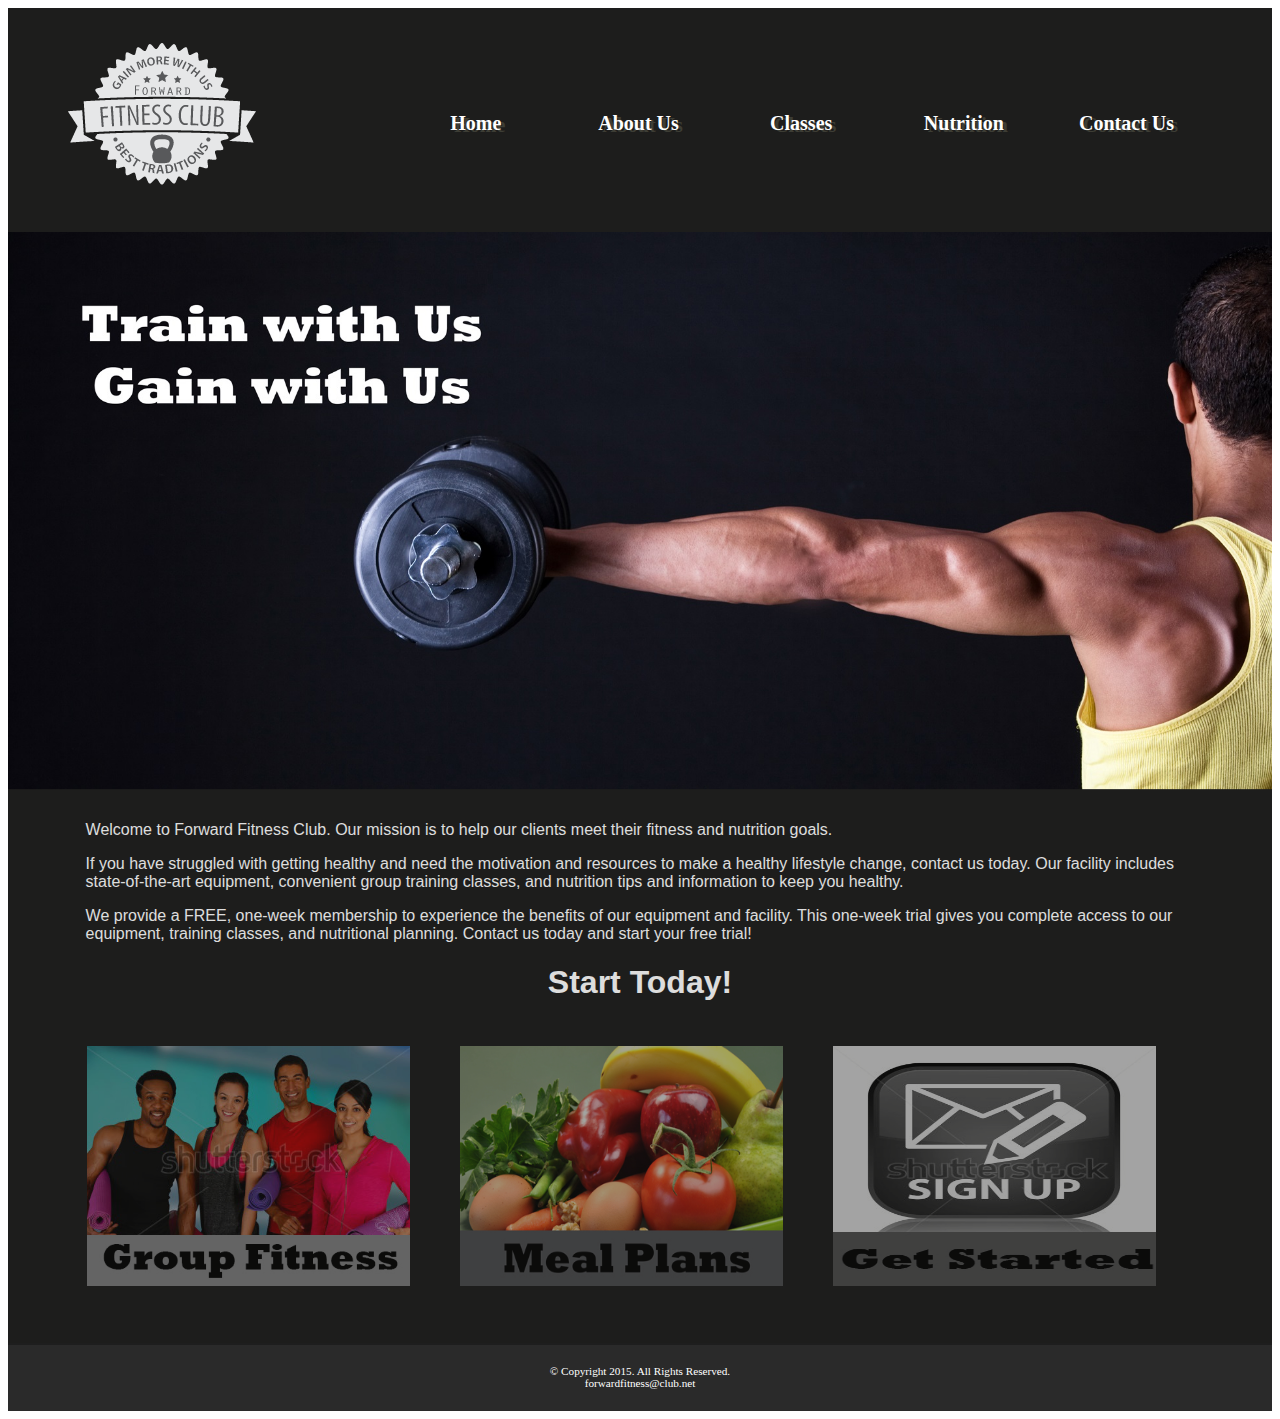
<file: index.html>
<!DOCTYPE html>
<!-- This template was created by Charlotte Pickett ISM 5994 -->
<html lang="en">
<head>
	<link rel="stylesheet" href="CSS/styles.css">
	<title>Forward Fitness Club</title>
	<meta charset="utf-8">
	<meta name="viewport" content="width=device-width, initial-scale=1">
</head>
<body>

	<div id="container">
	
	<!-- Use the header area for the website name or Logo -->
	<header>
		<a href="index.html"><img src="Images/ffc_logo.png" alt="Forward Fitness Club Logo"></a>
	</header>
	
	<!-- Use the nav area to add hyperlinks to other pages within the website -->
<nav>
		<ul>
			<li><a href="index.html">Home</a></li> 
			<li><a href="about.html">About Us</a></li> 
			<li><a href="classes.html">Classes</a></li>
			<li><a href="nutrition.html">Nutrition</a></li>
			<li><a href="contact.html">Contact Us</a></li>
		</ul>
</nav>
	
<div id="banner" class="desktop">
	<img src="Images/homeBanner.jpg" alt="home banner image">
</div>
	
	
	<!-- Use the main area to add the main content of the webpage -->

	<main>
		<p>Welcome to Forward Fitness Club. Our mission is to help our clients meet their fitness and nutrition goals.</p>
	
		<div class="mobile">
			<h3>FREE One-Week Trial Membership!</h3>
			<p><a href="tel:8145559608">Call Us Today to Get Started</a></p>
			
			<h4>Fitness Club Hours:</h4>
			<p>Monday - Thursday: 6:00am - 6:00pm<br>
			Friday: 6:00am - 4:00pm<br>
			Saturday: 8:00am - 6:00pm<br>
			Sunday: Closed</p>
		</div>
		<div class="desktop">
				<p>If you have struggled with getting healthy and need the motivation and resources to make a healthy lifestyle change, contact us today. Our facility includes state-of-the-art equipment, convenient group training classes, and nutrition tips and information to keep you healthy. </p>
				
				<p>We provide a FREE, one-week membership to experience the benefits of our equipment and facility. This one-week trial gives you complete access to our equipment, training classes, and nutritional planning. Contact us today and start your free trial!</p>
				
				<h1>Start Today!</h1>
				
				<figure>
					<a href="classes.html"><img src="Images/group.jpg" alt="group fitness"></a>
					<a href="nutrition.html"><img src="Images/nutrition.jpg" alt="good nutrition"></a>
					<a href="contact.html"><img src="Images/signup.jpg" alt="sign up icon"></a>
				</figure>
		
		</div>
				
	</main>

<!-- Use the footer area to add webpage footer content -->
	<footer>
		&copy; Copyright 2015. All Rights Reserved. <br>
		<a href="mailto:forwardfitness@club.net">forwardfitness@club.net</a>
	</footer>
	
	</div>


</body>
</html>
</file>
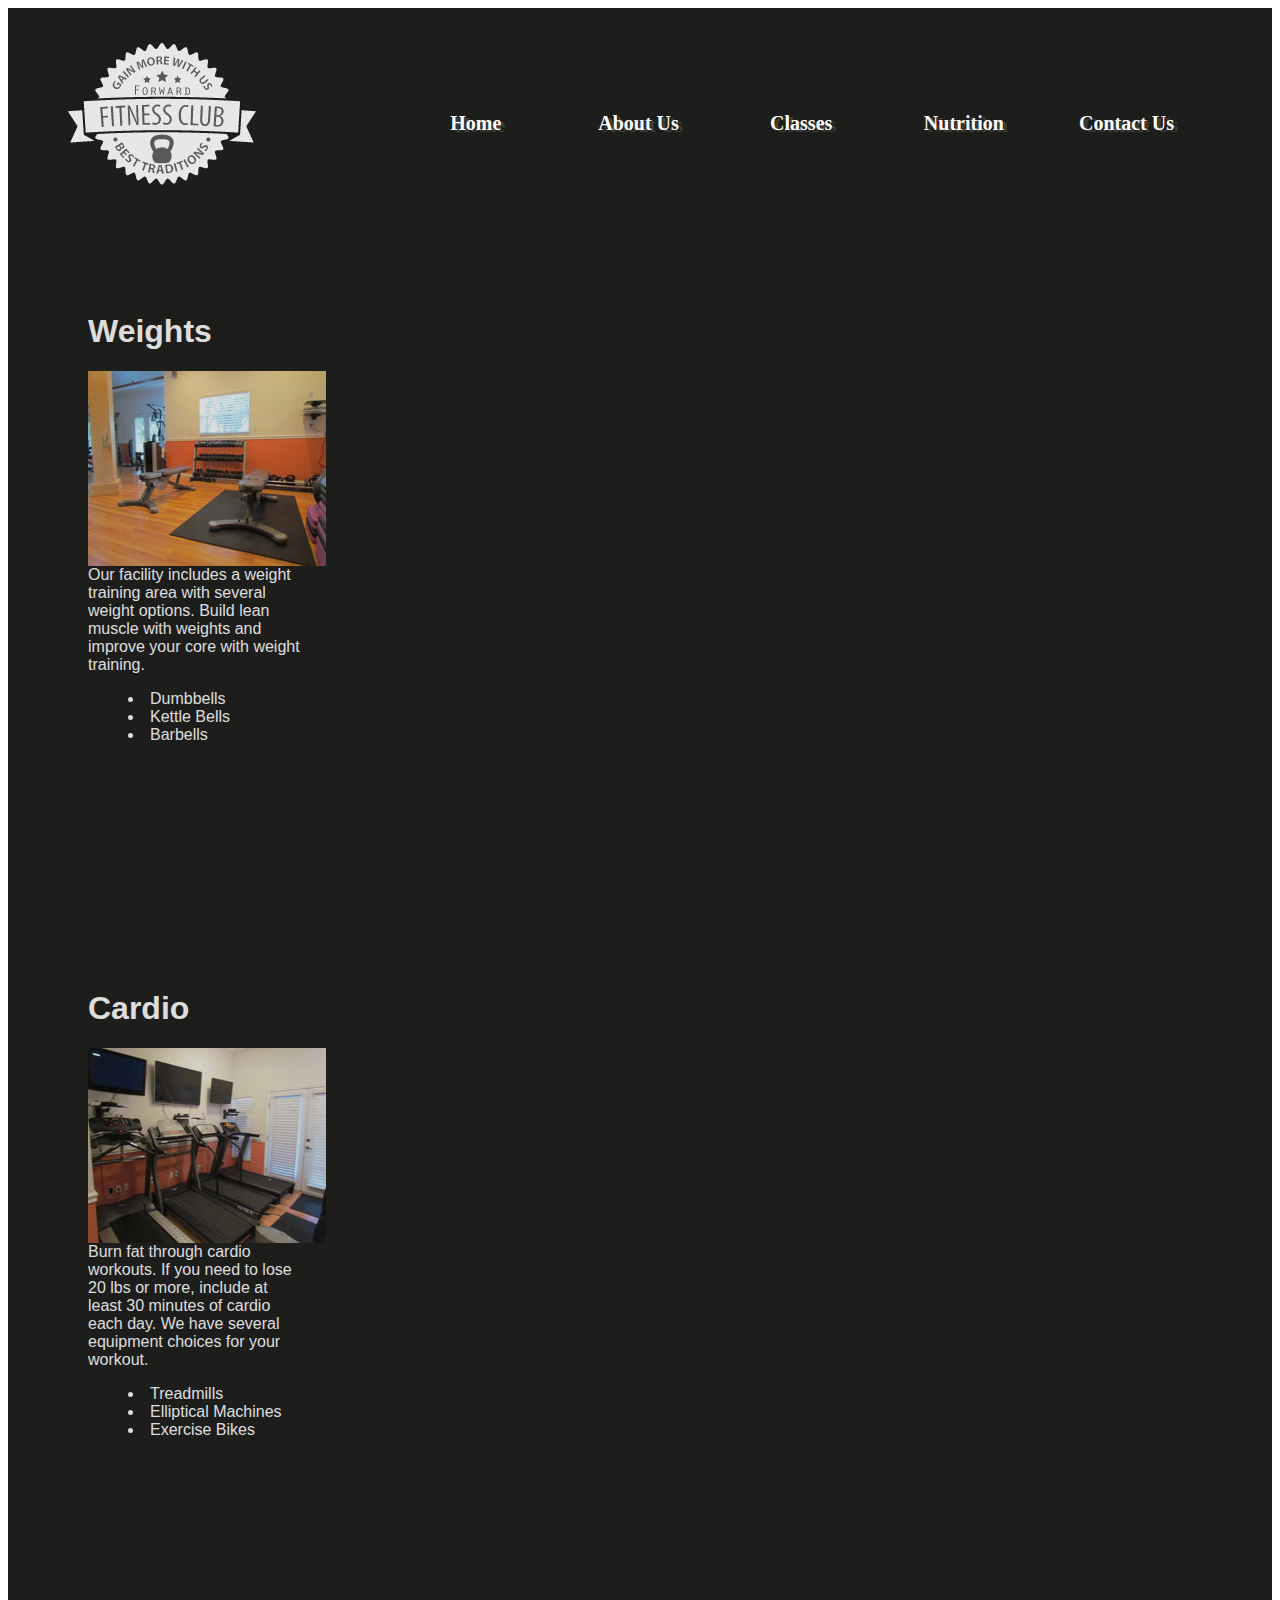
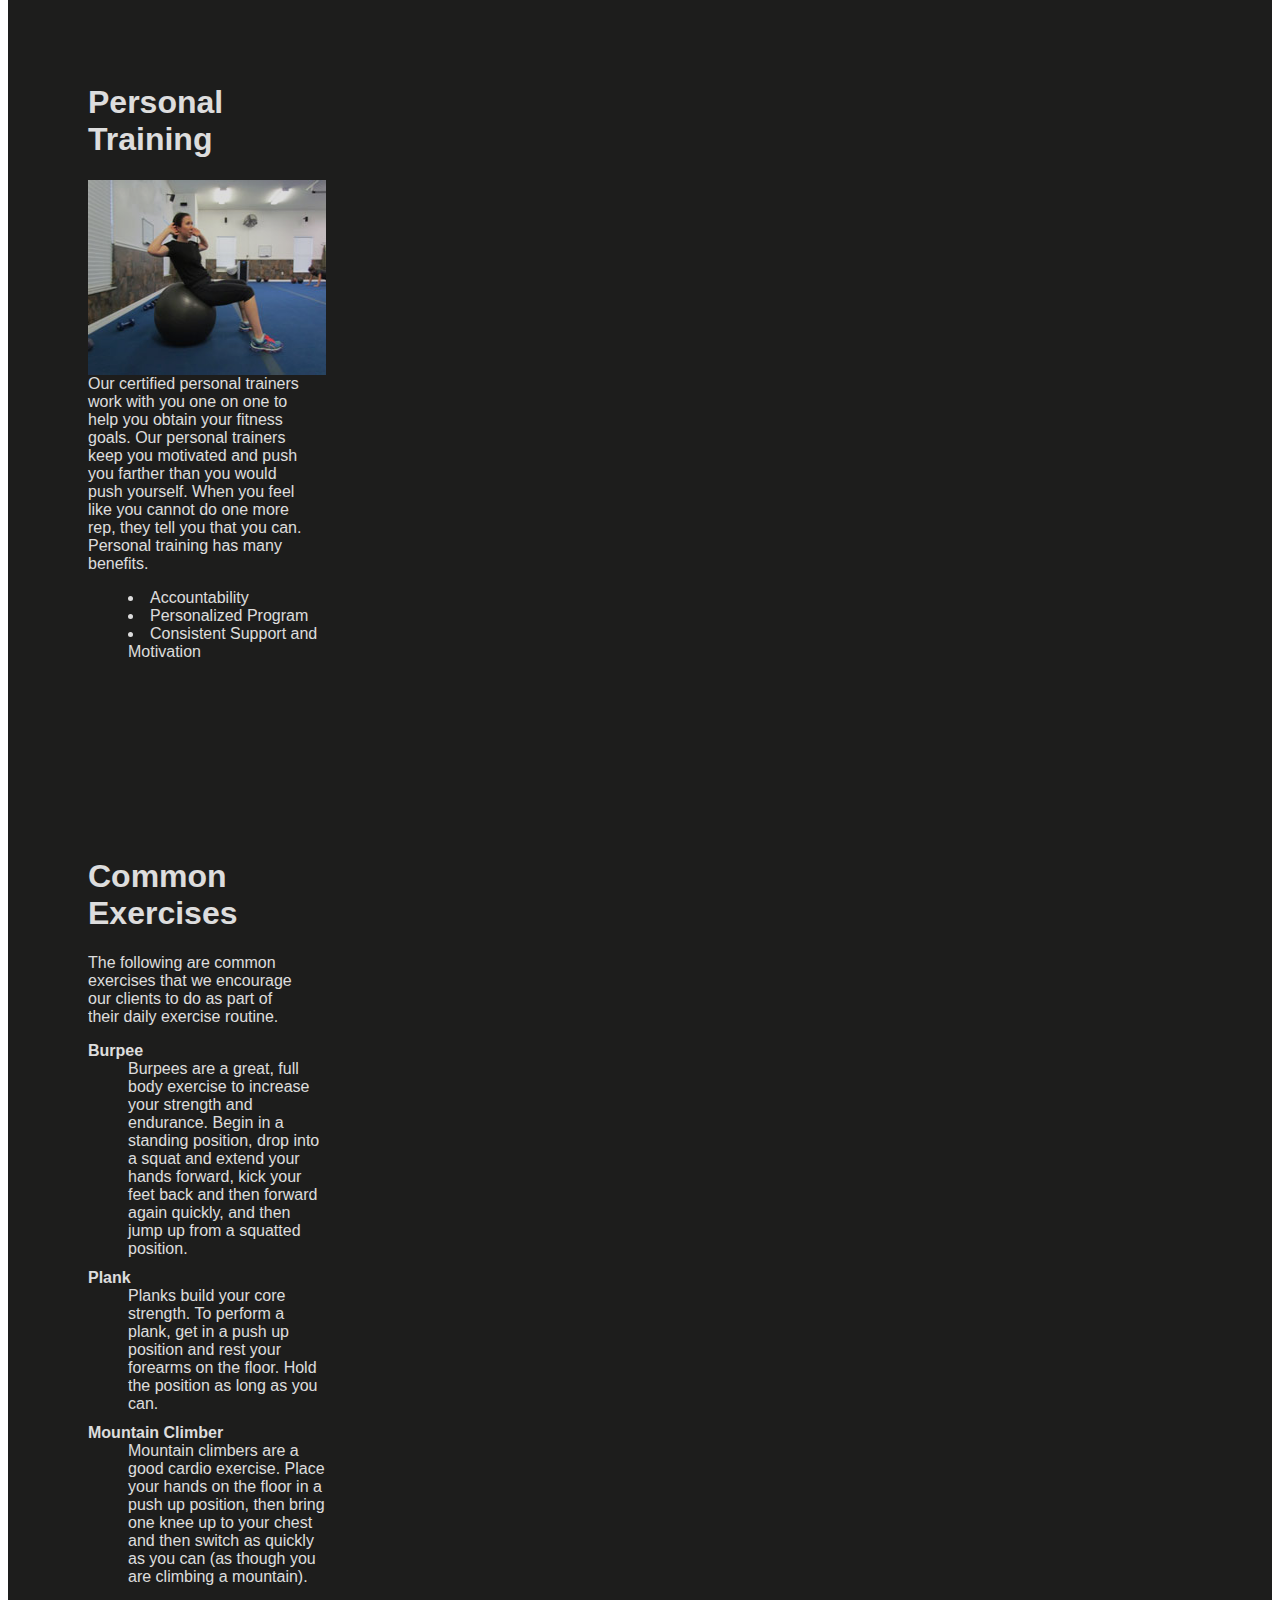
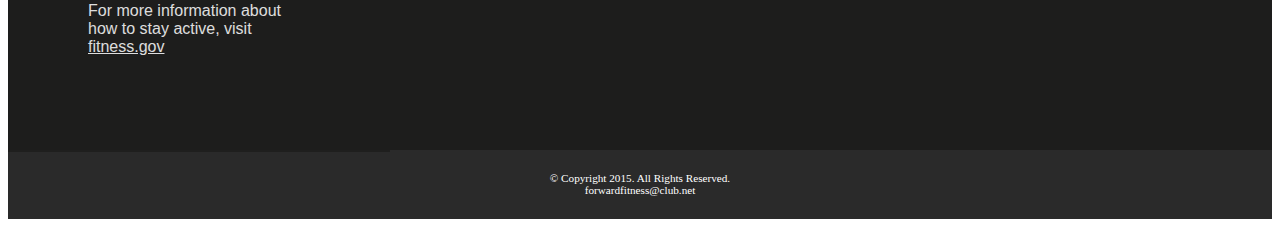
<file: about.html>
<!DOCTYPE html>		
<!-- This template was created by Charlotte Pickett ISM 5994 -->
<html lang="en">
<head>
	<link rel="stylesheet" href="CSS/styles.css">
	<title>Forward Fitness Club</title>
	<meta charset="utf-8">
	<meta name="viewport" content="width=device-width, initial-scale=1">
</head>
<body>

	<div id="container">
	<!-- Use the header area for website name or logo-->
	<header>
		<a href="index.html"><img src="Images/ffc_logo.png" alt="Forward Fitness Club Logo"></a>
	</header>
	
	<!-- Use the nav area to add hyperlinks to other pages within the website-->
<nav>
		<ul>
			<li><a href="index.html">Home</a></li> 
			<li><a href="about.html">About Us</a></li> 
			<li><a href="classes.html">Classes</a></li>
			<li><a href="nutrition.html">Nutrition</a></li>
			<li><a href="contact.html">Contact Us</a></li>
		</ul>
			
</nav>
		
	<!-- Use the main area to add the main content of the webpage -->
	<main>
		
		<section>		
		<h1>Weights</h1>
		<img class="equip" src="Images/equipment1.jpg" alt="Weight Equipment" height="195" width="268">
		<p>Our facility includes a weight training area with several weight options. Build lean muscle with weights and improve your core with weight training.</p>
		<ul class="items">
			<li>Dumbbells</li>
			<li>Kettle Bells</li>
			<li>Barbells</li>
		</ul>
		</section>
		
		<section>
		<h1>Cardio</h1>
		<img class="equip" src="Images/equipment2.jpg" alt="Cardio Equipment" height="195" width="260">
		<p>Burn fat through cardio workouts. If you need to lose 20 lbs or more, include at least 30 minutes of cardio each day. We have several equipment choices for your workout.</p>
		<ul class="items">
			<li>Treadmills</li>
			<li>Elliptical Machines</li>
			<li>Exercise Bikes</li>
		</ul>
		</section>
		
		<section>
		<h1>Personal Training</h1>
		<img class="equip" src="Images/equipment3.jpg" alt="Personal Training" height="195" width="260">
		<p>Our certified personal trainers work with you one on one to help you obtain your fitness goals. Our personal trainers keep you motivated and push you farther than you would push yourself. When you feel like you cannot do one more rep, they tell you that you can. Personal training has many benefits.</p>
		<ul class="items">
			<li>Accountability</li>
			<li>Personalized Program</li>
			<li>Consistent Support and Motivation</li>
		</ul>
		</section>
		
		<section class="tablet">
			<h1>Common Exercises</h1>
			<p>The following are common exercises that we encourage our clients to do as part of their daily exercise routine.</p>
			<dl>
				<dt>Burpee</dt>
				<dd>Burpees are a great, full body exercise to increase your strength and endurance. Begin in a standing position, drop into a squat and extend your hands forward, kick your feet back and then forward again quickly, and then jump up from a squatted position.
				</dd>
				
				<dt>Plank</dt>
				<dd>Planks build your core strength. To perform a plank, get in a push up position and rest your forearms on the floor. Hold the position as long as you can.
				</dd>
				
				<dt>Mountain Climber</dt>
				<dd>Mountain climbers are a good cardio exercise. Place your hands on the floor in a push up position, then bring one knee up to your chest and then switch as quickly as you can (as though you are climbing a mountain).
				</dd>
			</dl>
		<p>For more information about how to stay active, visit <a href="http://www.fitness.gov/be-active/ways-to-be-active/">fitness.gov</a></p>
		</section>

	</main>

<!-- Use the footer area to add webpage footer content -->
	<footer>
		&copy; Copyright 2015. All Rights Reserved. <br>
		<a href="mailto:forwardfitness@club.net">forwardfitness@club.net</a>
	</footer>
	
	</div>


</body>
</html>
</file>
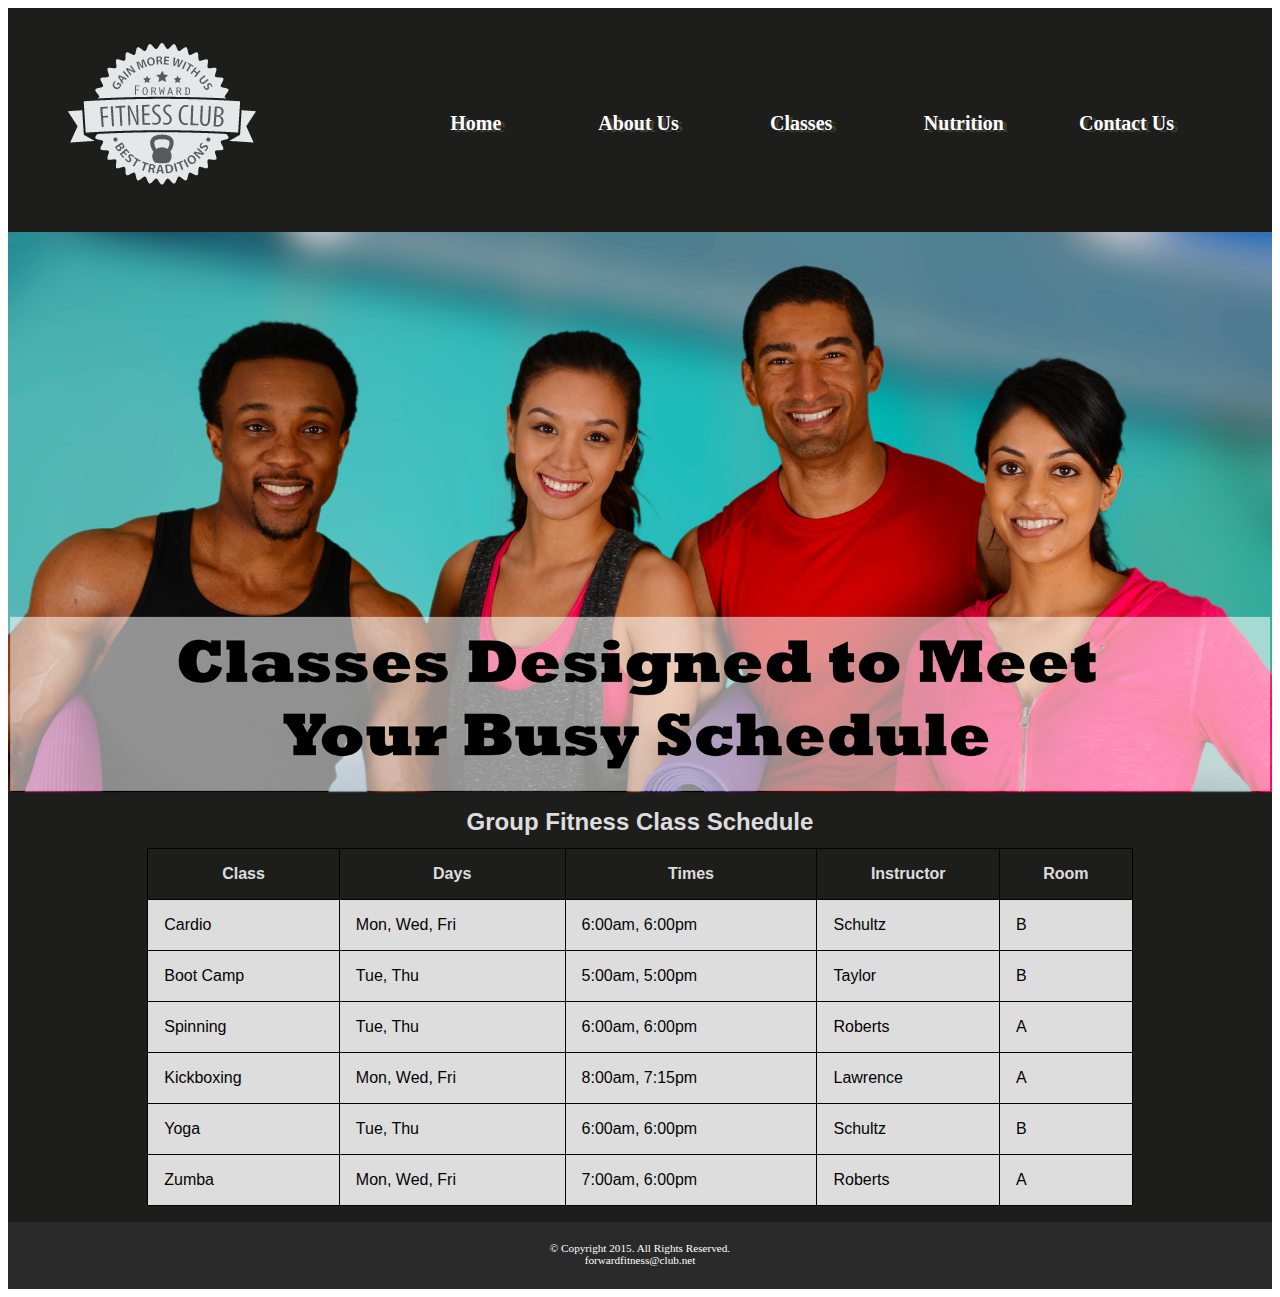
<file: classes.html>
<!DOCTYPE html>
<!-- This template was created by Charlotte Pickett ISM 5994 -->
<html lang="en">
<head>
	<link rel="stylesheet" href="CSS/styles.css">
	<title>Forward Fitness Club</title>
	<meta charset="utf-8">
	<meta name="viewport" content="width=device-width, initial-scale=1">
</head>
<body>

	<div id="container">
	
<!-- Use the header area for the website name and logo -->
	<header>
		<a href="index.html"><img src="Images/ffc_logo.png" alt="Forward Fitness Club Logo"></a>
	</header>
	
<!-- Use the nav area to add hyperlinks to other pages within the website -->
<nav>
		<ul>
			<li><a href="index.html">Home</a></li> 
			<li><a href="about.html">About Us</a></li> 
			<li><a href="classes.html">Classes</a></li>
			<li><a href="nutrition.html">Nutrition</a></li>
			<li><a href="contact.html">Contact Us</a></li>
		</ul>
		
</nav>

	<div id="banner" class="desktop">
		<img src="Images/classesBanner.jpg" alt="classes banner image">
	</div>

	<!-- Use the main area to add the main content of the webpage -->
	<main>
	
	<div class="mobile">
	
		<h3>Group Fitness Classes</h3>
		<p>Boot Camp: TR 5am &amp; 5pm</p>
		<p>Cardio: MWF 6am &amp; 6pm</p>
		<p>Kickboxing: MWF 8am &amp; 7:15pm</p>
		<p>Spinning: TR 6am &amp; 6pm</p>
		<p>Yoga: TR 6am &amp; 6pm</p>
		<p>Zumba: MWF 7am &amp; 6pm</p>
	
	</div>
	
	<div class="desktop">
		<table>
		
		<caption>Group Fitness Class Schedule</caption>
		
		<tr><!-- Row 1 -->
			<th>Class</th>
			<th>Days</th>
			<th>Times</th>
			<th>Instructor</th>
			<th>Room</th>
		</tr>
		
		<tr><!-- Row 2 -->
			<td>Cardio</td>
			<td>Mon, Wed, Fri</td>
			<td>6:00am, 6:00pm</td>
			<td>Schultz</td>
			<td>B</td>
		</tr>
		
		<tr><!-- Row 3 -->
			<td>Boot Camp</td>
			<td>Tue, Thu</td>
			<td>5:00am, 5:00pm</td>
			<td>Taylor</td>
			<td>B</td>
		</tr>
		
		<tr><!--Row 4 -->
			<td>Spinning</td>
			<td>Tue, Thu</td>
			<td>6:00am, 6:00pm</td>
			<td>Roberts</td>
			<td>A</td>
		</tr>	
		
		<tr><!--Row 5 -->
			<td>Kickboxing</td>
			<td>Mon, Wed, Fri</td>
			<td>8:00am, 7:15pm</td>
			<td>Lawrence</td>
			<td>A</td>
		</tr>
		
		<tr><!--Row 6 -->
			<td>Yoga</td>
			<td>Tue, Thu</td>
			<td>6:00am, 6:00pm</td>
			<td>Schultz</td>
			<td>B</td>
		</tr>
	
		<tr><!--Row 7 -->
			<td>Zumba</td>
			<td>Mon, Wed, Fri</td>
			<td>7:00am, 6:00pm</td>
			<td>Roberts</td>
			<td>A</td>
		</tr>
		
		</table>
	</div>
	
	</main>

<!-- Use the footer area to add webpage footer content -->
	<footer>
		&copy; Copyright 2015. All Rights Reserved. <br>
		<a href="mailto:forwardfitness@club.net">forwardfitness@club.net</a>
	</footer>
	
	</div>

</body>
</html>
</file>
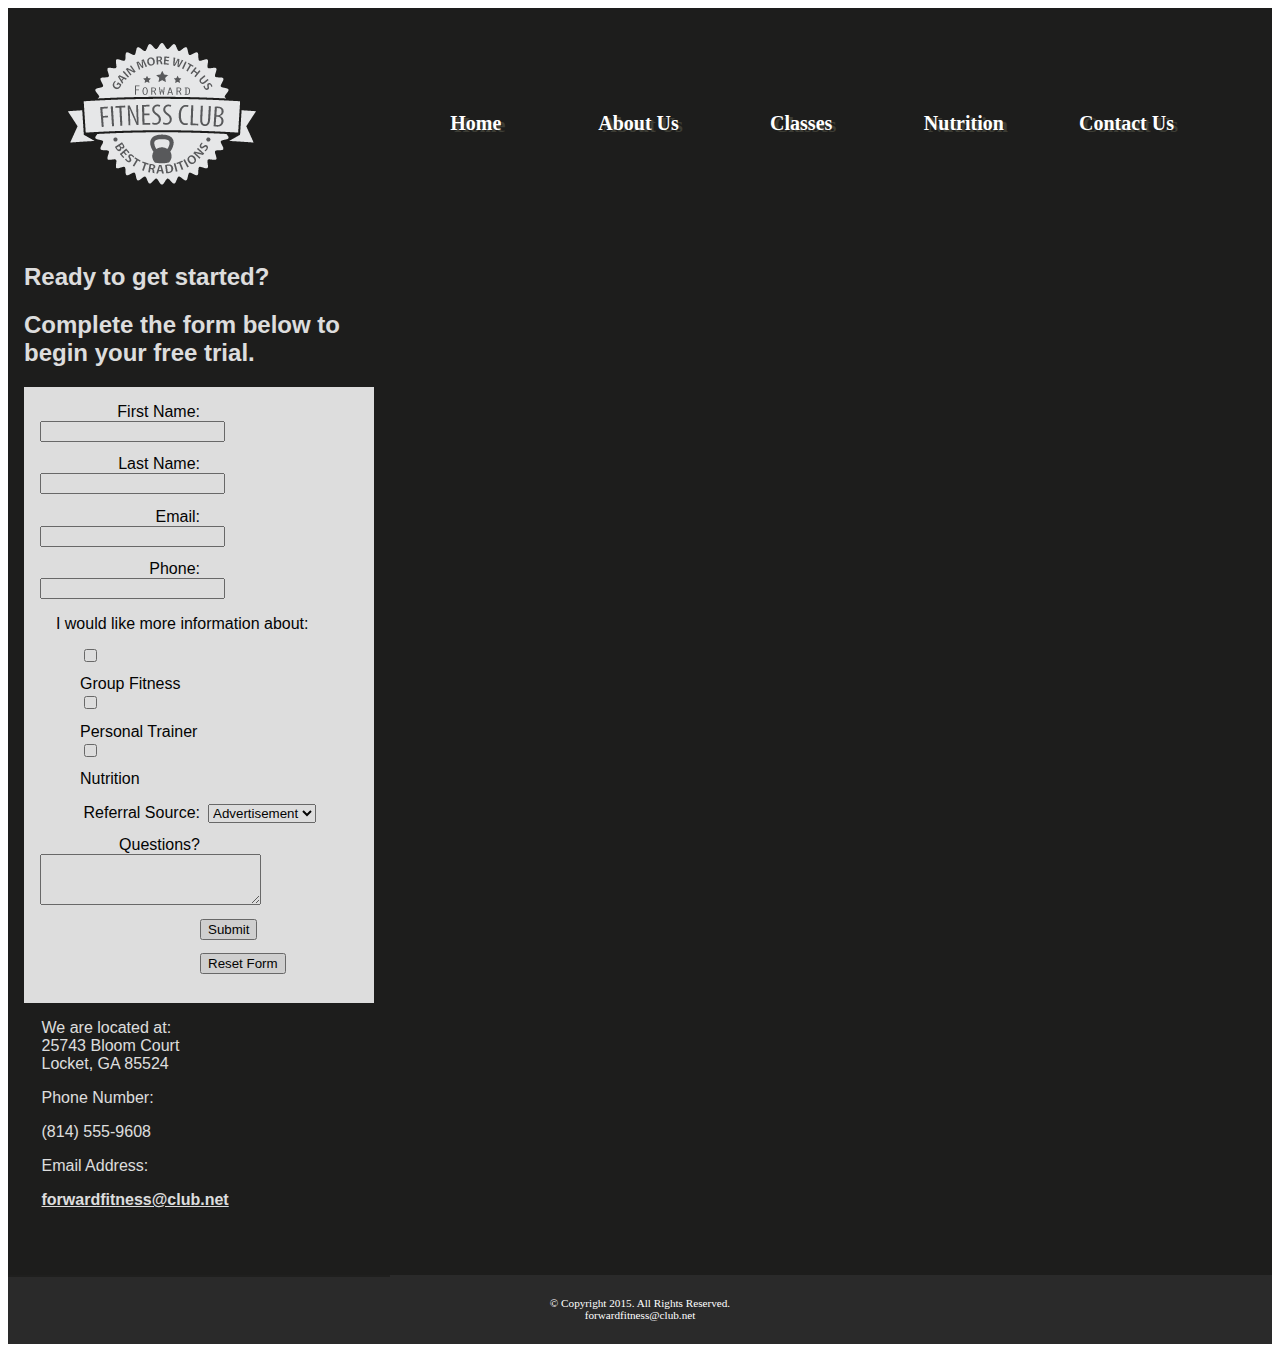
<file: contact.html>
<!DOCTYPE html>
<!-- This template was created by Charlotte Pickett ISM 5994 -->
<html lang="en">
<head>
	<link rel="stylesheet" href="CSS/styles.css">
	<title>Forward Fitness Club</title>
	<meta charset="utf-8">
	<meta name="viewport" content="width=device-width, initial-scale=1">
</head>
<body>

	<div id="container">
	<!-- Use the header area for the website name or logo  -->
	<header>
		<a href="index.html"><img src="Images/ffc_logo.png" alt="Forward Fitness Club Logo"></a>
	</header>
	
	<!-- Use the nav area to add hyperlinks to other pages within the website -->
<nav>
		<ul>
			<li><a href="index.html">Home</a></li> 
			<li><a href="about.html">About Us</a></li> 
			<li><a href="classes.html">Classes</a></li>
			<li><a href="nutrition.html">Nutrition</a></li>
			<li><a href="contact.html">Contact Us</a></li>
		</ul>
			
</nav>
		
	<!-- Use the main area to add the main content of the webpage -->
	<main>
		<h2>Ready to get started?</h2>
		<h2>Complete the form below to begin your free trial. </h2>
		
		<form> 
			<label for="fName">First Name:</label>
			<input type="text" name="fName" id="fName">
			
			<label for="lName">Last Name:</label>
			<input type="text" name="lName" id="lName">

			<label for="email">Email:</label>
			<input type="email" name="email" id="email">
			
			<label for="phone">Phone:</label>
			<input type="tel" id="phone" name="phone">
			
			<p>I would like more information about:</p>
			<ul>
				<li><input type="checkbox" name="grpfit" id="grpfit" value="grpfit" class="chkbx">Group Fitness</li>
				<li><input type="checkbox" name="prtrain" id="prtrain" value="prtrain" class="chkbx">Personal Trainer</li>
				<li><input type="checkbox" name="nutr" id="nutr" value="nutr" class="chkbx">Nutrition</li>
			</ul>
			
			<label for="reference">Referral Source:</label>
			<select name="reference" id="reference">
				<option value="ad">Advertisement</option>
				<option value="friend">Friend</option>
				<option value="google">Google</option>
				<option value="social media">Social Media</option>
				<option value="other">Other</option>
			</select>
						
			<label for="questions">Questions?</label>
			<textarea id="questions" name="questions" rows="3" cols="25"></textarea>
			
			<input type="submit" id="submit" value="Submit" class="btn">
			<input type="reset" id="reset" value="Reset Form" class="btn">
		</form>
		
		
		<p>We are located at:<br> 
			25743 Bloom Court<br>
			Locket, GA 85524</p>
			
		<p>Phone Number:</p>
			<p><a class="mobile" href="tel:8145559608">(814) 555-9608</a><span class="desktop">(814) 555-9608</span></p>		
		
		<p>Email Address:</p>
			<p><a href="mailto:forwardfitness@club.net" class="contact">forwardfitness@club.net</a></p>
			<br><br>
	</main>

	<!-- Use the footer area to add webpage footer content -->
	<footer>
		&copy; Copyright 2015. All Rights Reserved. <br>
		<a href="mailto:forwardfitness@club.net">forwardfitness@club.net</a>
	</footer>
	
	</div>

</body>
</html>
</file>
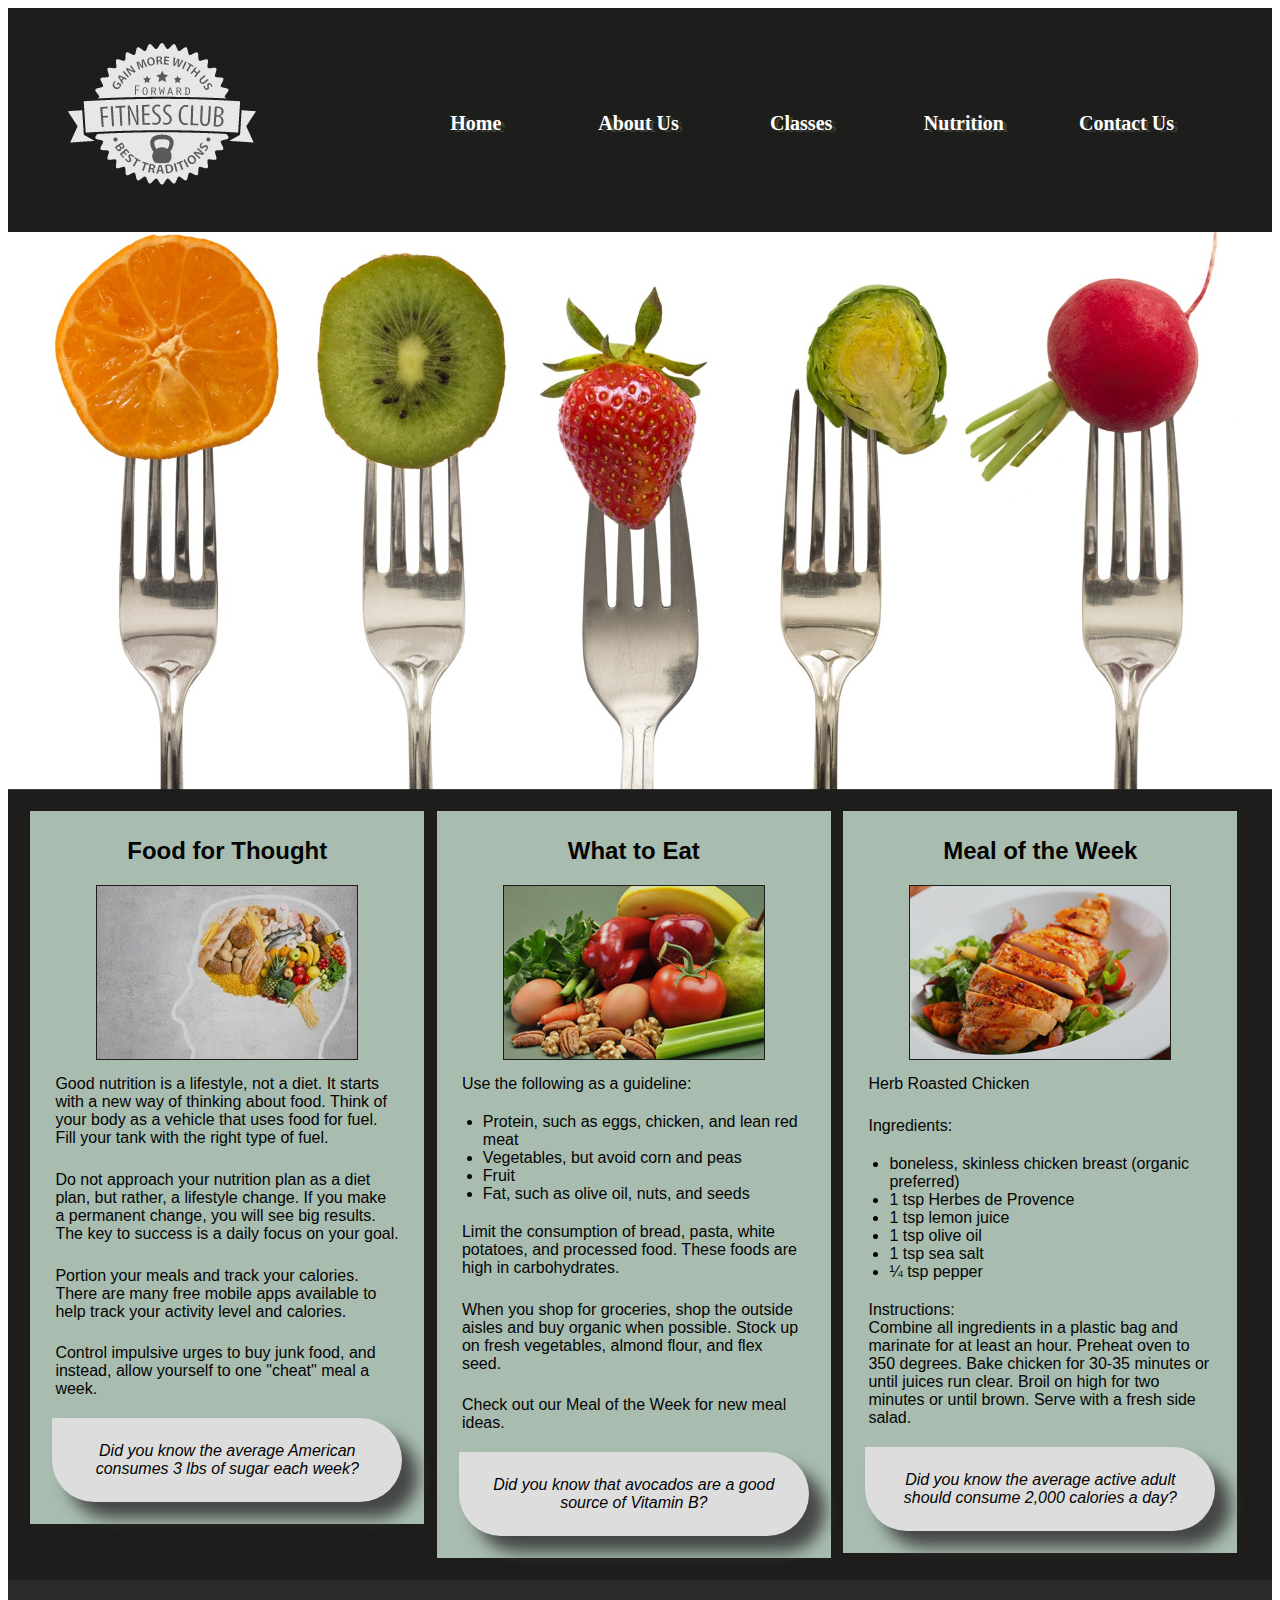
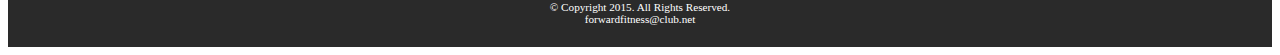
<file: nutrition.html>
<!DOCTYPE html>
<!-- This template was created by Charlotte Pickett ISM 5994 -->
<html lang="en">
<head>
	<link rel="stylesheet" href="CSS/styles.css">
	<title>Forward Fitness Club</title>
	<meta charset="utf-8">
	<meta name="viewport" content="width=device-width, initial-scale=1">
</head>
<body>

	<div id="container">
	
<!-- Use the header area for the website name and logo -->
	<header>
		<a href="index.html"><img src="Images/ffc_logo.png" alt="Forward Fitness Club Logo"></a>
	</header>
	
<!-- Use the nav area to add hyperlinks to other pages within the website -->
<nav>
		<ul>
			<li><a href="index.html">Home</a></li> 
			<li><a href="about.html">About Us</a></li> 
			<li><a href="classes.html">Classes</a></li>
			<li><a href="nutrition.html">Nutrition</a></li>
			<li><a href="contact.html">Contact Us</a></li>
		</ul>
		
</nav>

<div id="banner" class="desktop">
	<img src="Images/nutritionBanner.jpg" alt="nutrition banner image">
</div>

	<!-- Use the main area to add the main content of the webpage -->
	<main>
	
	<article>
		<h2>Food for Thought</h2>
		<img src="Images/nutrition1.jpg" alt="food for thought image" class="desktop">
			<p>Good nutrition is a lifestyle, not a diet. It starts with a new way of thinking about food. Think of your body as a vehicle that uses food for fuel. Fill your tank with the right type of fuel. </p>
			<p>Do not approach your nutrition plan as a diet plan, but rather, a lifestyle change. If you make a permanent change, you will see big results. The key to success is a daily focus on your goal. </p>
			<p>Portion your meals and track your calories. There are many free mobile apps available to help track your activity level and calories.</p>
			<p>Control impulsive urges to buy junk food, and instead, allow yourself to one "cheat" meal a week.</p>
			<aside>Did you know the average American consumes 3 lbs of sugar each week?</aside>
	</article>
	
	<article>
		<h2>What to Eat</h2>
		<img src="Images/nutrition2.jpg" alt="food image" class="desktop">
		<p>Use the following as a guideline:</p>
		<ul>
			<li>Protein, such as eggs, chicken, and lean red meat</li>
			<li>Vegetables, but avoid corn and peas</li>
			<li>Fruit</li>
			<li>Fat, such as olive oil, nuts, and seeds</li>
		</ul>
			<p>Limit the consumption of bread, pasta, white potatoes, and processed food. These foods are high in carbohydrates.</p>
			<p>When you shop for groceries, shop the outside aisles and buy organic when possible. Stock up on fresh vegetables, almond flour, and flex seed.</p>
			<p>Check out our Meal of the Week for new meal ideas.</p>
			<aside>Did you know that avocados are a good source of Vitamin B?</aside>
	</article>
	
	<article>
		<h2>Meal of the Week</h2>
		<img src="Images/nutrition3.jpg" alt="herb roasted chicken image" class="desktop">
		<p>Herb Roasted Chicken</p>
		<p>Ingredients:</p>
		<ul>
			<li>boneless, skinless chicken breast (organic preferred)</li>
			<li>1 tsp Herbes de Provence</li>
			<li>1 tsp lemon juice</li>
			<li>1 tsp olive oil</li>
			<li>1 tsp sea salt</li>
			<li>&frac14; tsp pepper</li>
		</ul>
		<p>Instructions: <br>
		Combine all ingredients in a plastic bag and marinate for at least an hour. Preheat oven to 350 degrees. Bake chicken for 30-35 minutes or until juices run clear. Broil on high for two minutes or until brown. Serve with a fresh side salad.</p>
		<aside>Did you know the average active adult should consume 2,000 calories a day?</aside>
	</article>	
		
	</main>

<!-- Use the footer area to add webpage footer content -->
	<footer>
		&copy; Copyright 2015. All Rights Reserved. <br>
		<a href="mailto:forwardfitness@club.net">forwardfitness@club.net</a>
	</footer>
	
	</div>

</body>
</html>
</file>
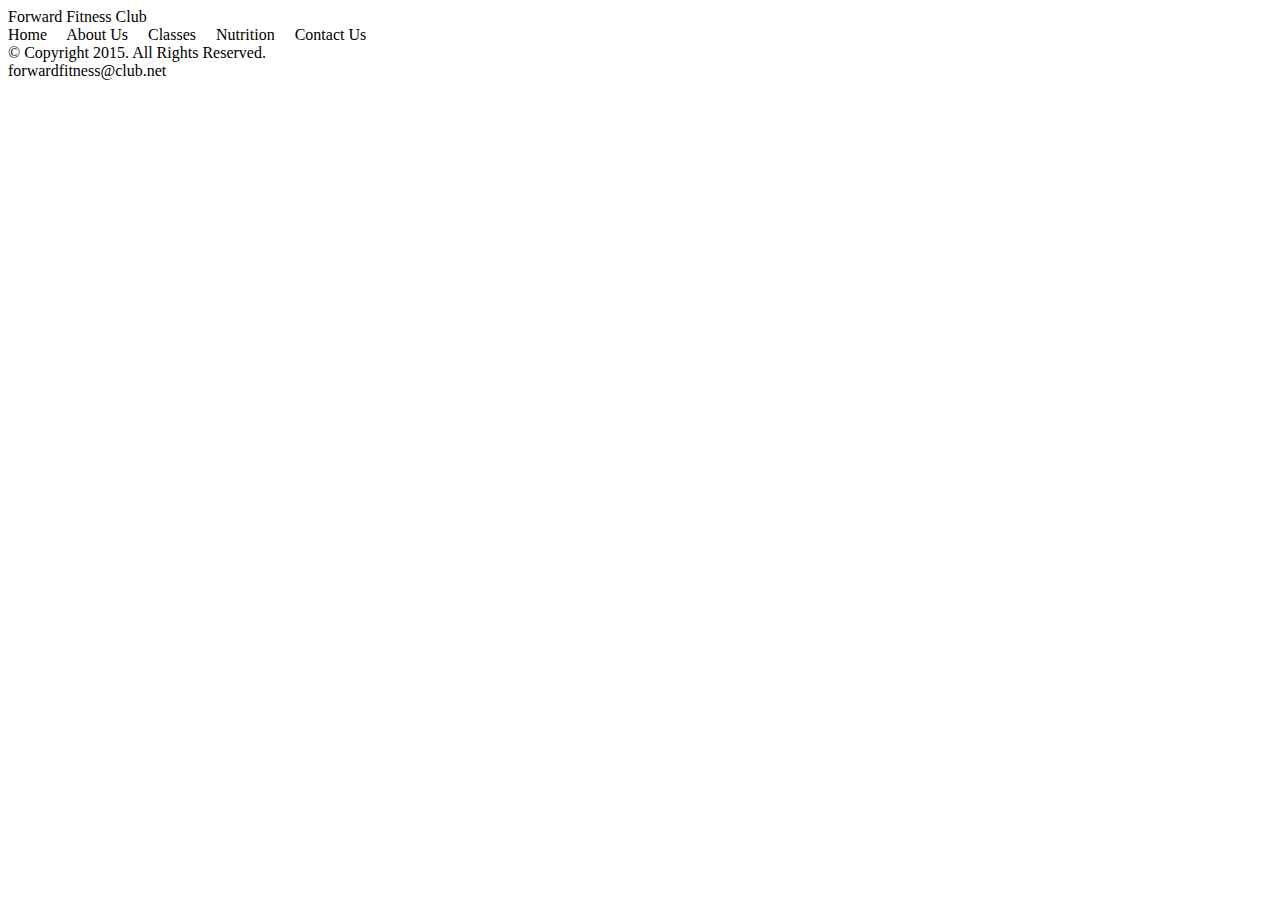
<file: Template/Fitness.html>
<!DOCTYPE html>
<!-- This template was created by Charlotte Pickett ISM 5994 -->
<html lang="en">
<head>
	<title>Forward Fitness Club</title>
	<meta charset="utf-8">
</head>
<body>

	<!-- Charlotte's World Webpage -->
	<header>
		Forward Fitness Club
	</header>
	
	<!-- Charlotte's World Webpage -->
	<nav>
		Home &nbsp; &nbsp;
		About Us &nbsp; &nbsp;
		Classes &nbsp; &nbsp;
		Nutrition &nbsp; &nbsp;
		Contact Us &nbsp; &nbsp;
	</nav>
	
	<!-- Charlotte's World Webpage -->
	<main>
	</main>

	<!-- Charlotte's World Webpage -->
	<footer>
		&copy; Copyright 2015. All Rights Reserved. <br>
		forwardfitness@club.net
	</footer>

</body>
</html>
</file>
<file: CSS/styles.css>
/* This Style sheet was created by Charlotte Pickett ISM 5994 */

body {
	background-color: #1D1D1C;
}

img {
	max-width: 100%;
}
	
/*Styles for Mobile Layout */
#container {
	width: 100%;
	margin-left: auto;
	margin-right: auto;
}
header {
		text-align: center;
}
nav {
		font-family: Georgia, "Times New Roman", serif;
		font-size: 1.25em;
		font-weight: bold;
		text-align: center;
		margin-top: -1.5em
		
}

nav ul {
	padding: 0;
	margin-top: 0.5em;
	margin-bottom: 0.5em;
}

nav li {
	background-color: #9D9D93;
	border-radius: 2em;
	list-style-type: none;
	margin: 0.3em;
	padding: 0.4em;
}

nav li a {
	color: #FFFFFF;
	text-decoration: none;
}

.mobile {
	display: inline;
}

.desktop {
	display: none;
}

main {
		display: block;
		background-color: #FFFFFF;
		font-family: Verdana, Arial, sans-serif;
		font-size: 1em;
		margin-top: 0.5em;
		padding: 1em;
		border-radius: 2em 0 2em 0;
		opacity: 0.85;

}

main a {
	background-color: #9D9D93;
	border-radius: 1em;
	color: #FFFFFF;
	font-weight: bold;
	padding: 0.5em;
	text-decoration: none;
}


footer {
		font-size: .70em;
		text-align: center;
		margin-top: 2em;
		color: #FFFFFF;
}

footer a {
	color: #FFFFFF;
	text-decoration: none;
}

.tablet {
	display: none;
}

.equip {
	display: none;
}

aside {
	font-style: italic;
}

input, select, textarea {
	display: block;
	margin-bottom: 1em;
}

label {
	display: block;	
}

form ul {
	list-style-type: none;	
}

.chkbox {
	display: inline-block;
}

/* Tablet rules */
@media only screen and (min-width: 660px) {
	
nav li {
	display: inline;
	float: left;
	margin-left: 1%;
	margin-right: 1%;
	padding-left: 0;
	padding-right: 0;
	width: 18%;
	white-space: nowrap;
	border-radius: 0;
	background-color: transparent;
	
}
main {
	clear: left;
	margin-top: -0.3em;
	border-radius: 0;
	overflow: auto;
}	

.mobile {
	display: none;	
}

.desktop {
	display: inline;
	
} 
.equip {
	display: inline;
	float: left;
	margin-right: 1.5em;
}
.items {
	display: block;
	list-style-position: inside;
}
.tablet {
	display: block;
	margin-top: -3em;
	margin-bottom: -1em;	
}

dt {
	font-weight: bold;
	margin-top: 0.7em;
}

h1 {
	text-align: center;
}

figure img {
	background-color: #1D1D1C;
	display: inline;
	height: 8em;
	width: 28%;
	margin: 1%;
	padding: 1%;
}

figure a {
	background-color: transparent;
	padding: 0;
	text-decoration: none;
}

section {
	padding: 3em;
}

section h1 {
	text-align: left;
}

section a {
	background-color: transparent;
	color: #1D1D1C;
	font-weight: normal;
	padding: 0;
	text-decoration: underline;
}

.contact {
	background-color: transparent;
	color: #1D1D1C;
	padding: 0;
	text-decoration: underline;
}

	article{
		background-color: #C1D9CA;
		float: left;
		margin: 0.5%;
		padding: 0.5%;
		text-align: center;
		width: 31%;
	}

	main article img {
		border: solid 0.1em #1D1D1C;
		margin-left: auto;
		margin-right: auto;

	}
	
	main article p {
		color: #000000;
		margin-top: 2%;
		padding: 1%;
		text-align: left;
	}
	
	main article ul {
		text-align: left;
	}
		
	aside {
			background-color: #FFFFFF;
			border-radius: 0 5em 5em 5em;
			box-shadow: 1em 1em 1em #4C4F4D;
			padding: 1.5em;
			margin: 1em;
		}
		
	table {
		border: 0.1em solid #000000;
		border-collapse: collapse;
		margin-left: auto;
		margin-right: auto;
		width: 100%;
	}	

	th, td {
		border: 0.1em solid #000000;
		padding: 1em;
	}
	
	th {
		background-color: #1D1D1C;
		color: #FFFFFF;
	}
	
	caption {
		font-size: 1.5em;
		font-weight: bold;
		padding-bottom: 0.5em;	
	}

label {
	float: left;
	padding-right: 0.5em;
	text-align: right;
	width: 10em;
}

.btn {
	margin-left: 12em;
}

}

/* Desktop rules*/
@media only screen and (min-width: 830px) {
	
	#container {
		background-color: #1D1D1C;
}
header {
	text-align: left;
}

nav {
	float: right;
	margin-top: -7em;
	margin-right: 3em;
	margin-bottom: 0;
	width: 65%;
}

nav ul {
	margin: 0;
	padding-left: 0.50%;
	padding-right: 0.50%;
}

nav li {
	margin-left: 0;
	margin-right: 0;
	padding: 0%;
	width: 20%;
	white-space: nowrap;
}

nav li a {
	display: inline-block;
	padding: 0.7em;
	text-shadow: 0.2em 0.1em #3D3D35;
}
	
nav li a:link {
	color: #FFFFFF;
}	

nav li a:visited {
	color: #CCCCFF;
}
	
nav li a:hover {
	color: #9D9D93;
	font-style: italic;
}
body {
	background-color: #FFFFFF;
}

main {
	background-color: #1D1D1C;
}
main p {
	color: #FFFFFF;
	margin-left: auto;
	margin-right: auto;
	width: 90%;
}

main h2 {
	color: #FFFFFF;
}


h1 {
	color: #FFFFFF;
}

figure img {
	height: 15em;
	opacity: 0.7;
}

figure img:hover {
	opacity: 1;
}

footer {
	background-color: #2A2A2A;
	margin-top: -0.2em;
	padding: 2em;
}

.items {
	margin-bottom: 6em;	
}

section {
	color: #FFFFFF;
	margin-left: 1em;
	padding-bottom: 5em;
}

section a {
	color: #FFFFFF;
}

section p {
	margin-left: 0;
}

.contact {
	color: #FFFFFF;
}

main article h2 {
	color: #000000;
}

table {
	background-color: #FFFFFF;
	width: 80%;	
}

caption {
	color: #FFFFFF;
}
form {
	background-color: #FFFFFF;
	padding: 1em;
}

form p {
	color: #000000;	
}
}
</file>
